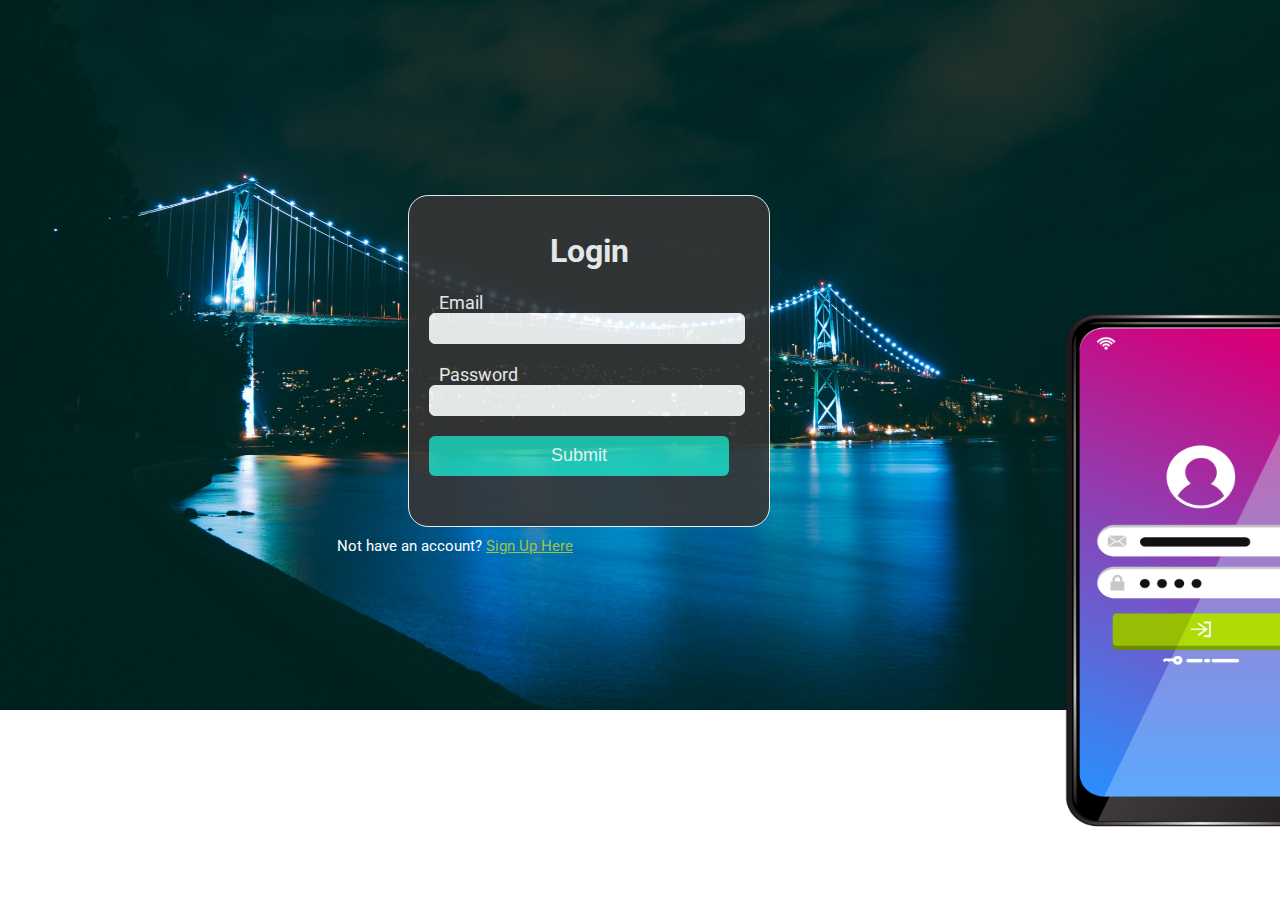
<file: html/login.html>
<!doctype html>
<html lang="en">
  <head>
    <!-- Required meta tags -->
    <meta charset="utf-8">
    <meta name="viewport" content="width=device-width, initial-scale=1">
    <title>Login | By Code Info</title>
    <!-- Bootstrap CSS -->
    <link href="https://cdn.jsdelivr.net/npm/bootstrap@5.0.2/dist/css/bootstrap.min.css" rel="stylesheet" integrity="sha384-EVSTQN3/azprG1Anm3QDgpJLIm9Nao0Yz1ztcQTwFspd3yD65VohhpuuCOmLASjC" crossorigin="anonymous">
    <link
    href="https://fonts.googleapis.com/css2?family=Roboto:wght@300&display=swap"
    rel="stylesheet"
    />
    <link rel="stylesheet" href="https://use.fontawesome.com/releases/v5.15.3/css/all.css"
    integrity="sha384-SZXxX4whJ79/gErwcOYf+zWLeJdY/qpuqC4cAa9rOGUstPomtqpuNWT9wdPEn2fk" crossorigin="anonymous">
    
    <link rel="stylesheet" href="../css/login.css" />

  </head>
  <body>
    <img src="../images/screenshot1.png" alt="error" class="avadh">
    <div class="login-box ">
      <h1>Login</h1>
      <form>
        <label><i class="fas fa-user"></i>Email</label>
        <input type="email" placeholder="" class="form-control"/>
        <label><i class="fas fa-unlock-alt"></i>Password</label>
        <input type="password" placeholder="" class="form-control"/>
        <input type="button" value="Submit" />
      </form>
    </div>
    <p class="para-2">
      Not have an account? <a href="signup.html">Sign Up Here</a>
    </p>



    <!-- Option 1: Bootstrap Bundle with Popper -->
    <script src="https://cdn.jsdelivr.net/npm/bootstrap@5.0.2/dist/js/bootstrap.bundle.min.js" integrity="sha384-MrcW6ZMFYlzcLA8Nl+NtUVF0sA7MsXsP1UyJoMp4YLEuNSfAP+JcXn/tWtIaxVXM" crossorigin="anonymous"></script>

  
    <script src="https://cdn.jsdelivr.net/npm/@popperjs/core@2.9.2/dist/umd/popper.min.js" integrity="sha384-IQsoLXl5PILFhosVNubq5LC7Qb9DXgDA9i+tQ8Zj3iwWAwPtgFTxbJ8NT4GN1R8p" crossorigin="anonymous"></script>
    <script src="https://cdn.jsdelivr.net/npm/bootstrap@5.0.2/dist/js/bootstrap.min.js" integrity="sha384-cVKIPhGWiC2Al4u+LWgxfKTRIcfu0JTxR+EQDz/bgldoEyl4H0zUF0QKbrJ0EcQF" crossorigin="anonymous"></script>
  
  </body>
</html>
</file>
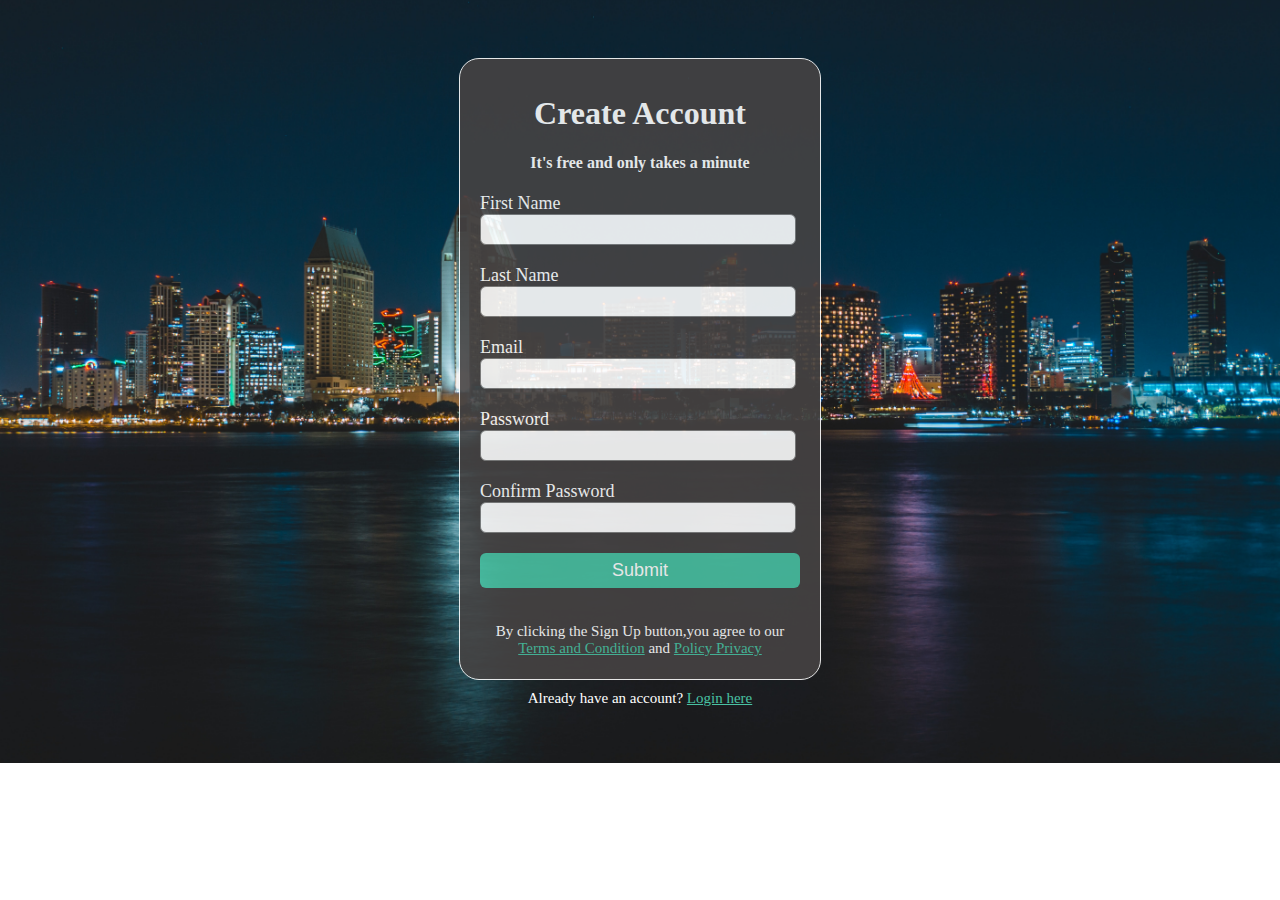
<file: html/signup.html>
<!doctype html>
<html lang="en">
  <head>
    <!-- Required meta tags -->
    <meta charset="utf-8">
    <meta name="viewport" content="width=device-width, initial-scale=1">

    <title>Sign Up | By Code Info</title>
    <!-- Bootstrap CSS -->
    <link href="https://cdn.jsdelivr.net/npm/bootstrap@5.0.2/dist/css/bootstrap.min.css" rel="stylesheet" integrity="sha384-EVSTQN3/azprG1Anm3QDgpJLIm9Nao0Yz1ztcQTwFspd3yD65VohhpuuCOmLASjC" crossorigin="anonymous">

  
    <link
    href="https://fonts.googleapis.com/css2?family=Roboto:wght@300&display=swap"
    rel="stylesheet"
    />
    <link rel="stylesheet" href="../css/signup.css" />
  </head>
  <body>
    <div class="signup-box ">
        <h1>Create Account</h1>
        <h4>It's free and only takes a minute</h4>
        <form >
          <label>First Name</label>
          <input type="text" placeholder="" class="form-control"/>
          <label>Last Name</label>
          <input type="text" placeholder="" class="form-control"/>
          <label>Email</label>
          <input type="email" placeholder="" class="form-control"/>
          <label>Password</label>
          <input type="password" placeholder="" class="form-control"/>
          <label>Confirm Password</label>
          <input type="password" placeholder="" class="form-control"/>
          <input type="button" value="Submit" />
        </form>
        <p>
          By clicking the Sign Up button,you agree to our <br />
          <a href="#">Terms and Condition</a> and <a href="#">Policy Privacy</a>
        </p>
      </div>
      <p class="para-2">
        Already have an account? <a href="login.html">Login here</a>
      </p>
  

    <!-- Option 1: Bootstrap Bundle with Popper -->
    <script src="https://cdn.jsdelivr.net/npm/bootstrap@5.0.2/dist/js/bootstrap.bundle.min.js" integrity="sha384-MrcW6ZMFYlzcLA8Nl+NtUVF0sA7MsXsP1UyJoMp4YLEuNSfAP+JcXn/tWtIaxVXM" crossorigin="anonymous"></script>

   
    <script src="https://cdn.jsdelivr.net/npm/@popperjs/core@2.9.2/dist/umd/popper.min.js" integrity="sha384-IQsoLXl5PILFhosVNubq5LC7Qb9DXgDA9i+tQ8Zj3iwWAwPtgFTxbJ8NT4GN1R8p" crossorigin="anonymous"></script>
    <script src="https://cdn.jsdelivr.net/npm/bootstrap@5.0.2/dist/js/bootstrap.min.js" integrity="sha384-cVKIPhGWiC2Al4u+LWgxfKTRIcfu0JTxR+EQDz/bgldoEyl4H0zUF0QKbrJ0EcQF" crossorigin="anonymous"></script>
   
  </body>
</html>
</file>
<file: css/login.css>
body {
   background: url('../images/login2.jpg') no-repeat center center/cover;
    font-family: "Roboto", sans-serif;
  }
    
  .login-box {
    width: 360px;
    height: 330px;   
    border-radius: 3px;
    background-color:rgb(54, 53, 53);
    border-radius: 20px;
    margin-top: 195px;
    margin-left: 400px;
    opacity: 0.89;
    border: 1px solid white;
  }
  
  h1 {
    text-align: center;
    padding-top: 15px;
    color: white;
  }
  
  
  form {
    width: 300px;
    margin-left: 20px;
  }
  
  form label {
    display: flex;
    margin-top: 20px;
    font-size: 18px;
    color: white;
    
  }
  
  form label i{
      margin-top: 5px;
      margin-right: 10px;
  }
  form input {
    width: 100%;
    padding: 7px;
    border: none;
    border: 1px solid white;
    border-radius: 6px;
    outline: none;
  }

  

  input[type="button"] {
    width: 300px;
    height:40px;
    margin-top: 20px;
    border: none;
    background-color: #22cfb8;
    color: white;
    font-size: 18px;
  }

  input[type="button"]:hover{
      background-color: rgb(0, 0, 0);
  }
  
  p {
    text-align: center;
    padding-top: 20px;
    font-size: 15px;
  }
  .para-2 {
    text-align: center;
    color: white;
    font-size: 15px;
    margin-top: -10px;
    margin-right: 370px;
  }
  .para-2 a {
    color: rgb(157, 194, 71);
  }
  

  .avadh{
      animation:move 2s infinite;
      position: absolute;
      width: 600px;
      height: 550px;
      left: 900px;
      margin-top: 100px;
  }

  @keyframes move{
      0%{top:0px;}
      50%{top:20px;}
      100%{top:0px;}
  }
</file>
<file: css/signup.css>
body {
    background: url('../images/login3.jpg') no-repeat center center/cover;
   }
   
   .signup-box {
     width: 360px;
     height: 620px;
     margin: auto;
     background-color: rgb(70, 67, 67);
     border-radius: 3px;
     border-radius: 20px;
     opacity: 0.89;
     border: 1px solid white;

     position: relative;
     top: 50px;
   }

   
   h1 {
     text-align: center;
     padding-top: 15px;
     color: white;
   }
   
   h4 {
     text-align: center;
     color: white;
   }
   
   form {
     width: 300px;
     margin-left: 20px;
   }
   
   form label {
     display: flex;
     margin-top: 20px;
     font-size: 18px;
     color: white;
   }
   
   form input {
     width: 100%;
     padding: 7px;
     border: none;
     border: 1px solid gray;
     border-radius: 6px;
     outline: none;
   }
   input[type="button"] {
     width: 320px;
     height: 35px;
     margin-top: 20px;
     border: none;
     background-color: #49c1a2;
     color: white;
     font-size: 18px;
   }

   input[type="button"]:hover{
    background-color: rgb(0, 0, 0);
}
   p {
     text-align: center;
     padding-top: 20px;
     font-size: 15px;
     color: white;
   }

   p > a{
       color:  #49c1a2;
   }
   .para-2 {
     text-align: center;
     color: white;
     font-size: 15px;
     margin-top: -10px;
     position: relative;
     top: 50px;
   }
   .para-2 a {
     color: #49c1a2;
   }
</file>
